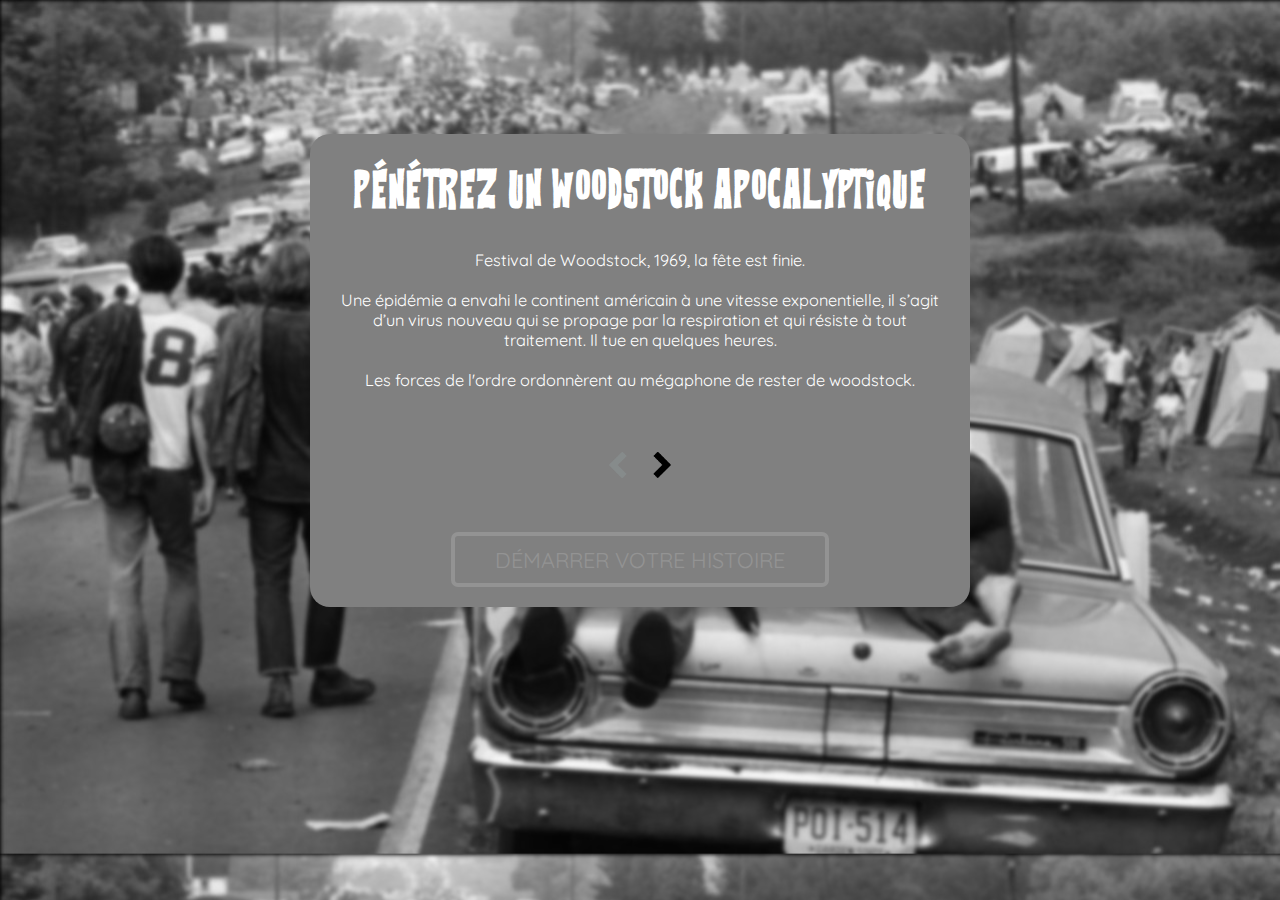
<file: WoodstockApocalypseSite/index.html>
<!DOCTYPE html>
<html >
<head>
	<meta charset="utf-8">
	<link href="css/style.css" rel="stylesheet" type="text/css">
	<title>Woodstock Apocalypse - Accueil</title>
	<link href="https://fonts.googleapis.com/css?family=Quicksand&display=swap" rel="stylesheet">
	<script type="text/javascript">
		function deroulement(offset){
			var hist=['Festival de Woodstock, 1969, la fête est finie.<br/><br/>Une épidémie a envahi le continent américain à une vitesse exponentielle, il s\'agit d’un virus nouveau qui se propage par la respiration et qui résiste à tout traitement. Il tue en quelques heures.<br/><br/>Les forces de l\'ordre ordonnèrent au mégaphone de rester à woodstock.',
				'Les forces de l\'ordre n\'ont pas eu le temps de donner l\'ordre de rester à tout le monde, ayant été dépéchés en ville.<br/><br/>Des bandits en ont profité pour répandre la rumeur selon laquelle il faut aller à la ville la plus proche pour se faire vacciner avant la pénurie.<br/><br/>Alors qu\'une foule se rendait en ville, un groupe décida de camper en attendant les autorités et un couple restait dormir sur sa voiture.',
				'Vous êtes un festivalier, votre but est de survivre, à vous de choisir votre camp !<br/><br/>Règles du jeu : vous devez choisir une équipe puis décider de leurs actions.<br/><br/>Vous avez le droit d\'annuler une (et une seule) action avec votre joker avant que mort n\'advienne.<br/><br/>Chanson en fond : "Day song" de Sweetwater' ];

			
			var elem=document.getElementById("parag");
			var gauche=document.getElementById("gauche");
			var droit=document.getElementById("droit");
			var bouton=document.getElementById("boutonCommencer");
			var classe;
			if(offset<-1 || offset>1)
				alert("nikoumouk");
			else{
				classe=parseInt(elem.className)+offset;
				if(classe<hist.length && classe>=0){
					if(classe==0){
						gauche.style="opacity:0.3";
						gauche.src="img/fleche_gauche_grise.png";
						gauche.className="lien_pls_inac";
					}
					else{
						gauche.style="opacity:1";
						gauche.src="img/fleche_gauche.png";
						gauche.className="lien_pls";
					}
					
					console.log(classe==(hist.length-1));

					if(classe==(hist.length-1)){
						droit.style="opacity:0.3";
						bouton.href="accueil.html";
						bouton.style="pointer-events:auto; opacity:1;";
						droit.src="img/fleche_droite_grise.png";
						droit.className="lien_pls_inac";
					}
					else{
						droit.style="opacity:1";
						droit.src="img/fleche_droite.png";
						droit.className="lien_pls";
					}

					elem.innerHTML=hist[classe];
					elem.className=classe;
				}
			}
		}

	</script>
</head>
<audio style="display:none;" controls autoplay="">
  <source src="audio/day-song-remastered-version.mp3" type="audio/mpeg">
</audio>
<body id="hehehe">
	<div id="mdrr">
		<div id="entier">
			<div id="divIndex">
				<div id="history" >
					<h1 id="titre">Pénétrez un woodstock apocalyptique</h1>
						<p class='0' id="parag">Festival de Woodstock, 1969, la fête est finie.<br/><br/>Une épidémie a envahi le continent américain à une vitesse exponentielle, il s’agit d’un virus nouveau qui se propage par la respiration et qui résiste à tout traitement. Il tue en quelques heures.<br/><br/>Les forces de l'ordre ordonnèrent au mégaphone de rester de woodstock.</p>
					<div id="boutons">
						<a onclick="deroulement(-1)"><img id="gauche" style="opacity: 0.3" class="lien_pls_inac" src="img/fleche_gauche_grise.png"></a>
						<a  onclick="deroulement(1)"><img id="droit" class="lien_pls" src="img/fleche_droite.png"></a>
					</div>
				</div>
			</div>
			<a id="boutonCommencer" style="pointer-events: none;opacity:0.15;" ><p id="demarre">Démarrer votre histoire</p></a>
		</div>
	</div>
</body>
</html>
</file>
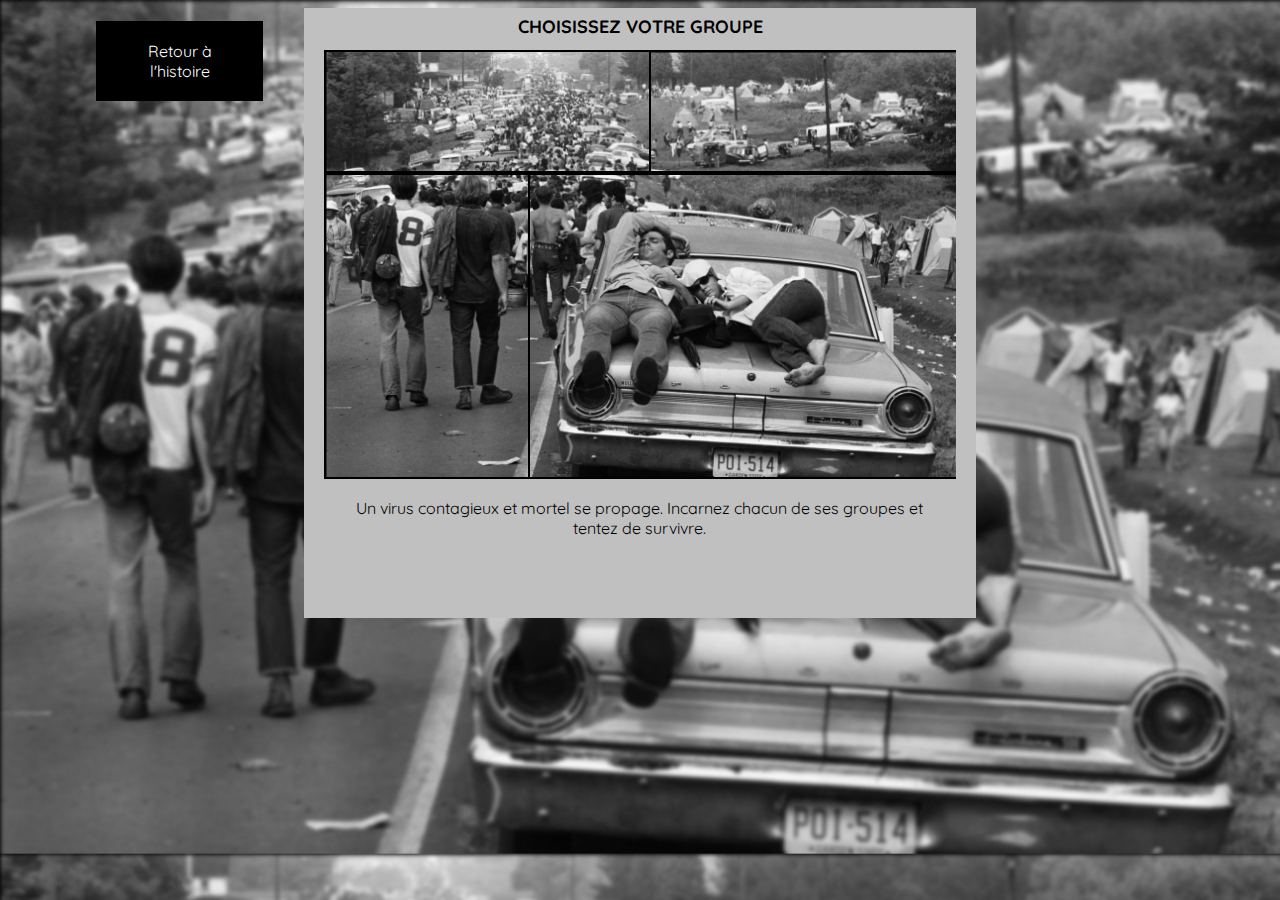
<file: WoodstockApocalypseSite/accueil.html>
<!DOCTYPE html>
<html>
<head>
	<title>Woodstock Apocalypse - Choix</title>
	<meta charset="utf-8">
	<link href="css/style.css" rel="stylesheet" type="text/css">
	<link href="https://fonts.googleapis.com/css?family=Quicksand&display=swap" rel="stylesheet">
	<script type="text/javascript">
		function changeP(a){
			if(a==1){
				document.getElementById("ssou").innerHTML="LA FOULE";
				document.getElementById("pHistoire").innerHTML="Prenez la place d'un festivalier qui a décidé de suivre la foule vers la ville la plus proche (choisissez les bandits pour la démo)";
			}
			else if(a==2){
				document.getElementById("ssou").innerHTML="LES CAMPEURS";
				document.getElementById("pHistoire").innerHTML='Incarnez un campeur qui a décidé avec son groupe de camper en attendant les autorités (choisissez les bandits pour la démo)';
			}
			else if(a==3){
				document.getElementById("ssou").innerHTML="LES BANDITS";
				document.getElementById("pHistoire").innerHTML='Vous incarnez Edward et John, les deux bandits qui ont répandu la rumeur sur le vaccin et qui ont pour objectif de voler un maximum de biens.';
			}
			else if(a==4){
				document.getElementById("ssou").innerHTML="LE COUPLE";
				document.getElementById("pHistoire").innerHTML='Entrez dans la peau de Philip et Jane : un paisible couple se reposant du festival (choisissez les bandits pour la démo)';
			}
			else if (a==5){
				document.getElementById("ssou").innerHTML="CHOISISSEZ VOTRE GROUPE";
				document.getElementById("pHistoire").innerHTML='Le virus et la rumeur se propage.<br/><br/>Incarnez chacun de ces groupes et tentez de survivre ! (choisissez les bandits pour la démo)';
			}
		}

		function changeClasse(id1, id2, id3, classe){
			var elem1=document.getElementById(id1);
			var elem2=document.getElementById(id2);
			var elem3=document.getElementById(id3);
			elem1.className=classe;
			elem2.className=classe;
			elem3.className=classe;
		}
	</script>
<body id="hehehe">
	<a href="index.html" id="retourIndex">Retour à l'histoire</a>
    <div id="iss" >
    	<h1 id="ssou">CHOISISSEZ VOTRE GROUPE</h1>
    	<table>
	    	<tr>
			  	<td id="groupe1" class="group" onmouseover="changeClasse('groupe2', 'groupe3', 'groupe4', 'groupNonHover');" onmouseout="changeClasse('groupe2', 'groupe3', 'groupe4', 'group');"><a href="histoireA.html"><img src="img/foule.jpg" alt="" onmouseover="changeP(1)" onmouseleave="changeP(5)" class="imggg"></a></td>
			  	<td id="groupe2" class="group" onmouseover="changeClasse('groupe1', 'groupe3', 'groupe4', 'groupNonHover');" onmouseout="changeClasse('groupe1', 'groupe3', 'groupe4', 'group');"><a href="histoireB.html"><img src="img/campeur.jpg" alt="" onmouseover="changeP(2)" onmouseleave="changeP(5)" class="imggg"></a></td>
			</tr>
		</table>
		<table id="tableOKLM">
			<tr>
				<td id="groupe3" class="group" onmouseover="changeClasse('groupe2', 'groupe1', 'groupe4', 'groupNonHover');" onmouseout="changeClasse('groupe2', 'groupe1', 'groupe4', 'group');"><a href="histoireD.html"><img src="img/bandit.jpg" alt="" onmouseover="changeP(3)" onmouseleave="changeP(5)" class="imggg"></a></td>
	  			<td id="groupe4" class="group" onmouseover="changeClasse('groupe2', 'groupe3', 'groupe1', 'groupNonHover');" onmouseout="changeClasse('groupe2', 'groupe3', 'groupe1', 'group');"><a href="histoireC.html"><img src="img/coupleVoiture.jpg" alt="" onmouseover="changeP(4)" onmouseleave="changeP(5)" class="imggg"></a></td>
			</tr>
		</table>
    	<p id="pHistoire">Un virus contagieux et mortel se propage. Incarnez chacun de ses groupes et tentez de survivre.</p>
    </div>
</body>
</html>
</file>
<file: WoodstockApocalypseSite/css/style.css>
body{
	font-family: 'Quicksand', sans-serif;
	background-image: url("../img/woodstock_flou.jpg");
	background-size:100%;
	font-size:1em;
}

@font-face {
	font-family: "Billionnaire";
	src: url("../font/BillionaireMediumGrunge.otf") format("opentype"),
        url("../font/BillionaireMediumGrunge.ttf") format("truetype");
}

@font-face {
	font-family: "Flowers";
	src: url("../font/Flowers Kingdom.ttf") format("truetype");
}


#retourIndex{
	float:left;
	background-color: black;
	color: white; 
	text-decoration: none;
	margin-left:7%;
	margin-top:1%;
	width:10%;
	padding:20px;
	text-align: center;
}

#retourIndex:hover{
	background-color:silver;
	color:black;
	font-weight: bold;
}

#mdrr{
	padding:1%;
	padding-top: 10%;
}

#mdrrr{
	padding:1%;
	padding-top: 3%;
}

#titre{
	color: white;
	text-transform: uppercase;
	line-height: 2.2em;
	letter-spacing: 0.125rem;
	font-size: 1.3em;
	font-family:'Flowers','Billionnaire' ,serif;
	margin-bottom:10%;
	position:relative;
	top:-20%;
	margin-bottom:4%;
	margin-top:4%;
	padding:0;
}

#boutons img{
	width:30px;
}

#parag{
	font-size: 1.02em;
	width: 100%;
	height:175px;
	margin-bottom:20px;
}

#entier{
	color: white;
	background-color: grey;/*#2D241E;*/
	width:50%;
	margin:auto;
	display: block;
	padding:20px;
	border-radius:20px;
}

#divIndex{
	text-align: center;
	width: 100%;
	margin: auto;
	
}

#entier > a{
	text-decoration:none;
}

#divIndex > h1{
	text-transform: uppercase;
}

img{
	margin: 0px;
	padding: 0px;
}
p{
	margin: 0px;
}

#iss{
	display: block;
	text-align: center;
	background-color: silver;
	width: 50%;
	margin: auto;
	padding-right: 20px;
	padding-left:20px;
}

.question:hover{
	color: orange;
}

#ssou{
	display: inline;
	padding: 20px 40px 20px 40px;
	font-weight: bold;
	font-size: 18px;
	border-radius: 90px;
}
#pHistoire{
	margin-top:10px;
	text-align: center;
	display: inline-block;
	width:90%;
	height:120px;
}

#b{
	background-color: black;
	background-image: url("img/mort1.jpg");
	display:inline-block;
}

#ssou{
	display: block;
	margin:5px;
	padding:7px;
}

table{
	border-collapse:collapse;
}

#tableOKLM{
	position: relative;
	top:-4.5px;
}

tr{
	margin:0;
	padding:0;
}

td{
	margin:0;
	padding:0;
}

.group{
	overflow:hidden;
}

.group:hover{
	filter: brightness(120%);
    -webkit-filter: brightness(120%);
    -moz-filter: brightness(120%);
    -o-filter: brightness(120%);
    -ms-filter: brightness(120%);
}

.groupNonHover{
	overflow:hidden;
	filter: blur(2px);
	-webkit-filter: blur(2px);
}

.imggg{
	width:100%;
	border:2px black solid;
}

.imggg:hover{
	/*border: 5px solid orange;*/
}

#groupe1{
	width:51.5%;
}

#groupe2{
	width:49.5%;
}

#groupe3{
	width:32.2%;
}

#groupe4{
	width:67.8%;
}


#crane{
	display:inline-block;
}

#message{
	display:inline-block;
}



/**/
#hehe{
	display:block;
}

#hihi{
	display:block;
}

.lien_pls{
	width: 7%;
	padding: 5px;
	cursor:pointer;
}

.lien_pls_inac{
	width: 7%;
	padding: 5px;
}

.lien_pls:hover{
	background-color: rgba(0, 0, 0, 0.1);
}

#give{

	padding: 1px;
	text-decoration: none;
	text-transform: uppercase;
	color: #2D241E;
	background-color: #E3A300;
	display: inline-block;
	margin-top: 20px;
}

a{
	margin-left:auto;
	margin-right:auto;
}

#demarre{
	/*font-family: 'Arial', serif;*/
	margin-top: 7%;
	padding:10px;
	color: white;/*#E3A300;*/
	text-transform: uppercase;
	font-size:1.35em;
	text-align: center;
	border: 4px solid white;/*#E3A300;*/
	width:350px;
	border-radius:7px;
	margin-left: auto;
	margin-right: auto;
}

#demarre:hover{
	box-shadow: inset 0 0 0 2px white;/*#e3b600;*/
	font-weight: bold;
}

#controleur img{
	width: 35px;
}


#retour p{
	display:inline;
	
	max-width:20px;
	position:relative;
	top:-13px;
	padding-left:10px;
	margin:auto;
}

#recommencer{
	display:inline;
	max-width:20px;
	
	color:black;
	margin:auto;
	text-decoration: none;
}

#recommencer span{
	position:relative;
	top:-13px;
	padding-left:10px;
	max-width:20px;
}

#appli{
	width:100%;
}

#image{
	width:100%;
	margin:auto;
}

#histoire{
	height:120px;
	margin-top:20px;
	min-height: 10em;
    display: table-cell;
    vertical-align: middle
}

#question{
	text-align: center;
	font-weight: bold;
	margin-top : 10px;
	margin-bottom: 20px;
}

.question{
	margin-top:5px;
	margin-bottom:5px;
}

.question:hover{
	color:#34495e;
}

#controleur{
	margin-top:20px;
}

@media (max-width: 1200px){
	#parag{
		height:200px;
	}
}

@media all and (max-height: 800px){
	#mdrr{
		padding:1%;
	}
	#mdrrr{
		padding:1%;
	}
}

@media all and (max-width: 750px){
	#retourIndex{
		width:15%;
		padding:1px;
		margin:0;
		text-align: center;
		font-size:0.8em;
	}


	#titre{
		font-size: 1em;
	}

	#entier{
		width:70%;
	}

	#parag{
		font-size: 0.9em;
		height: 250px;
		vertical-align: center;
	}

	#demarre{
		font-size: 0.9em;
		width: 90%;
		margin:0;
	}

}
</file>
